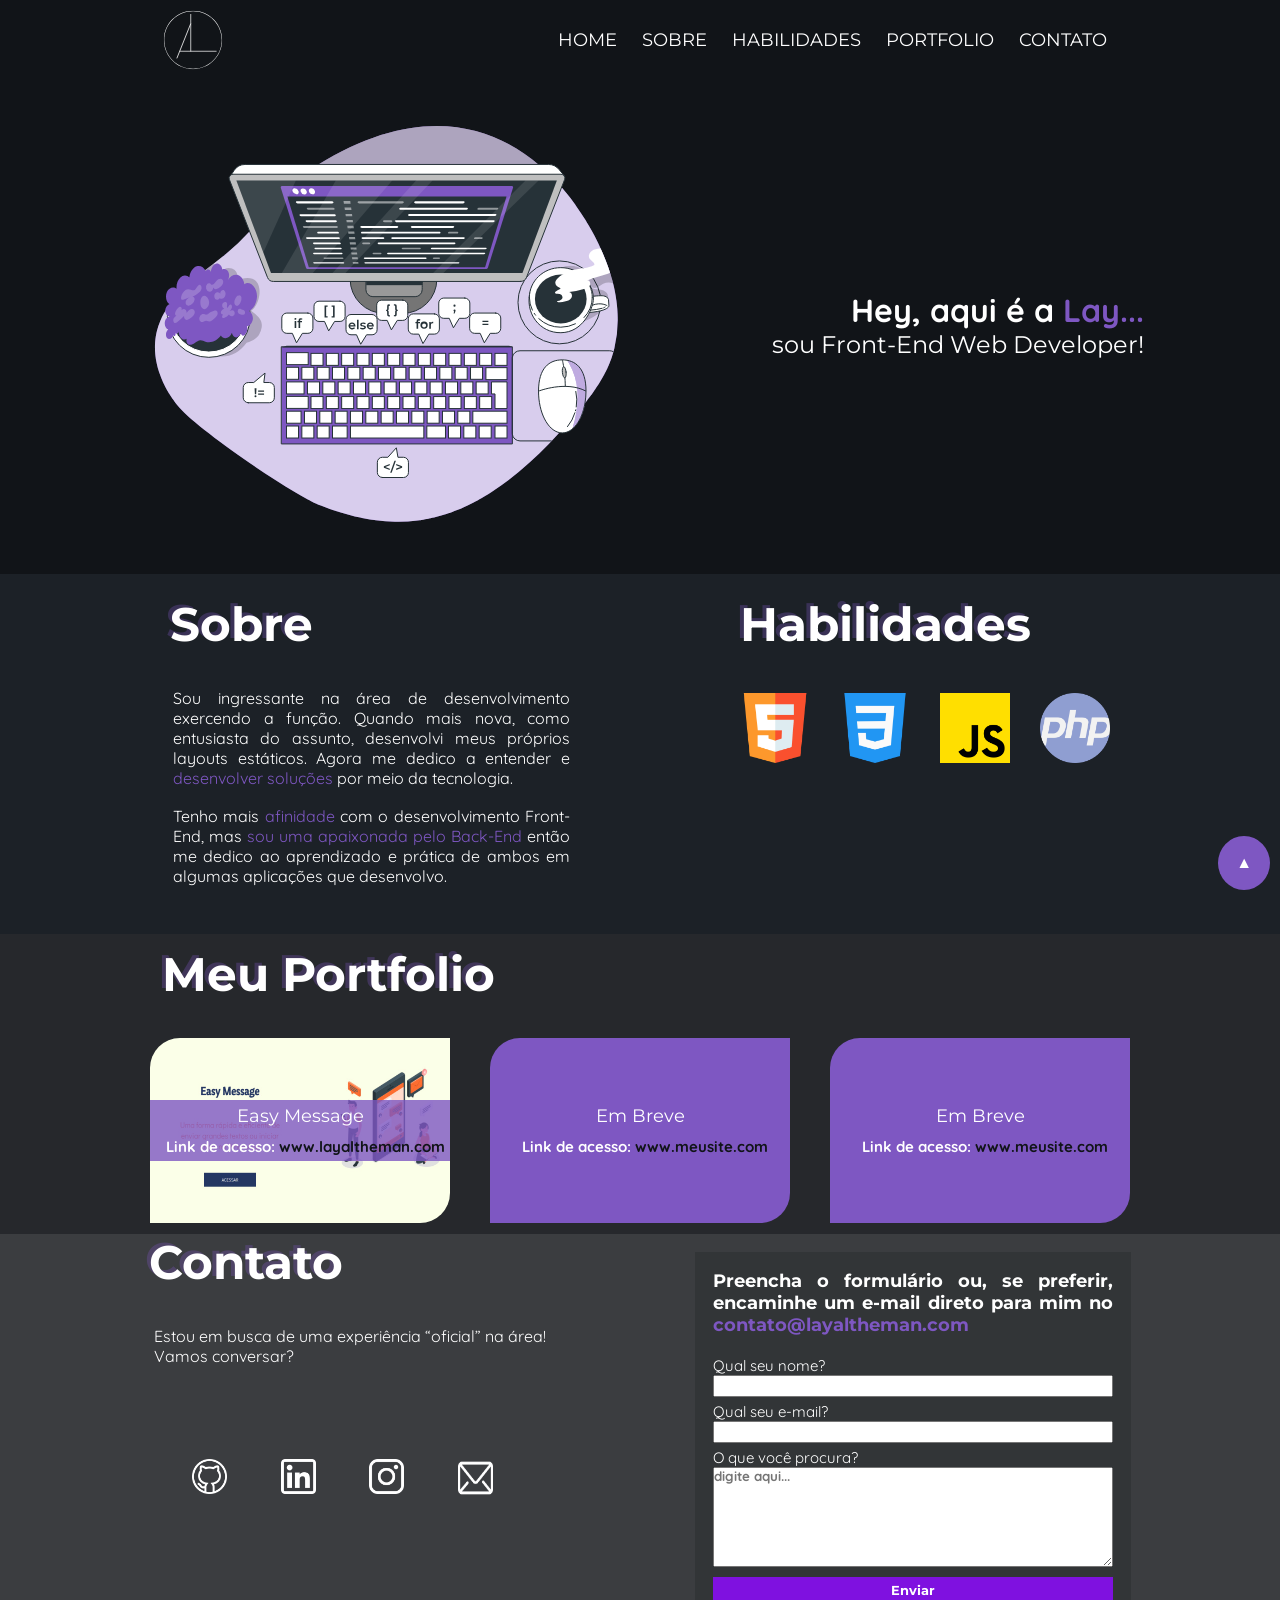
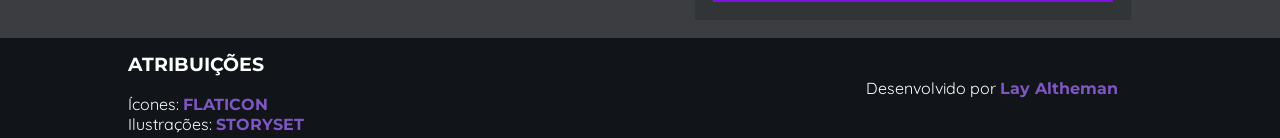
<file: index.html>
<!DOCTYPE html>
<html lang="pt-BR">
<head>
    <meta charset="UTF-8">
    <meta http-equiv="X-UA-Compatible" content="IE=edge">
    <meta name="google-site-verification" content="vIl0GQqZh0MiIfu8AXcQtOEB9rb-BNzyMG7gTMxuEFM" />
    <meta name="msvalidate.01" content="1947B5E745FAE907A1EB44F3A4F02AA8" />
    <meta name="viewport" content="width=device-width, initial-scale=1.0">
    <meta name="author" content="Laysa Altheman">
    <meta name="description" content="Portfolio da front-end web developer Laysa Altheman">
    <meta name="keywords" content="portfolio, html, css, javascript, front-end, desenvolvimento, web designer, web developer, construção de sites">
    <meta name="robots" content="index, follow">
    <link rel="icon" type="image/x-icon" href="./assets/img/png/outline-preto-logo.ico">
    <link rel="preconnect" href="https://fonts.googleapis.com">
    <link rel="preconnect" href="https://fonts.gstatic.com" crossorigin>
    <link href="https://fonts.googleapis.com/css2?family=Montserrat:wght@400;700&family=Quicksand:wght@300&display=swap" rel="stylesheet">

    <link rel="stylesheet" href="./assets/css/index.css">
    <link rel="stylesheet" href="./assets/css/index-firstLevel.css">
    <link rel="stylesheet" href="./assets/css/index-secondLevel.css">
    <link rel="stylesheet" href="./assets/css/index-thirdLevel.css">
    <link rel="stylesheet" href="./assets/css/index-fourthLevel.css">

    <!-- <link rel="stylesheet" href="./assets/css/mobile/mobile.css"> -->
    <title>Lay Altheman | Front End Web Developer</title>
</head>
<body>
    <!-- conteudo principal -->
    <main class="content">
        <header>
            <div class="logotipo">
                <p class="logo">
                    <a href="https://www.layaltheman.com/"><img src="./assets/img/svg/portfolio.svg" alt="Logo do portfolio de Lay Altheman front-end web developer"></a> 
                </p>
            </div> 
        <!-- links de navegação -->
            <nav>
                <a id="menu">☰</a>
                <div class="links-navega">
                    <div class="outros-links">
                        <a href="https://www.layaltheman.com/">HOME</a>
                        <a href="#sobre" id="about">SOBRE</a>
                        <a href="#habilidades" id="skills">HABILIDADES</a>
                        <a href="#portfolio" id="portfolio">PORTFOLIO</a>
                        <a href="#contato" id="contact">CONTATO</a>
                    </div>
                </div>
            </nav>
         </header>
        <!-- fim dos links de navegação -->

        <!-- primeiro nível -->
        <div class="first-level">
            <div class="first-left">
                <img src="./assets/img/svg/computer-code.svg" alt="Logo do portfolio da desevolvedora Lay Altheman">
            </div>
            <div class="first-right">
                <h1>Hey, aqui é a <span class="change-color FR">Lay...</span></h1>
                <h2>sou Front-End Web Developer!</h2>
            </div>
        </div>
        <!-- fim do primeiro nível -->
        <!-- segundo nível -->
        <div class="second-level">
            <div class="second-left" id="second-left">
                <div class="content-SecondLevel">
                    <h1><a name="sobre"></a>Sobre</h1>
                    <p>Sou ingressante na área de desenvolvimento exercendo a função. 
                        Quando mais nova, como entusiasta do assunto, desenvolvi meus próprios layouts estáticos. 
                        Agora me dedico a entender e <span class="change-color SL">desenvolver soluções</span> 
                        por meio da tecnologia.
                    </p>
                    <br>
                    <p>Tenho mais <span class="change-color second-Sl">afinidade</span> com o desenvolvimento Front-End, 
                        mas <span class="change-color third-Sl">sou uma apaixonada pelo Back-End</span> então me dedico 
                        ao aprendizado e prática de ambos em algumas aplicações que desenvolvo.</p>
                    <br>
                </div>
            </div>
            <div class="second-right" id="second-right">
                <h1><a name="habilidades"></a>Habilidades</h1>
                <div class="align">
                    <img src="./assets/img/png/color-HTML.png" alt="Domínio da habilidade HTML5: 9/10">
                    <img src="./assets/img/png/color-CSS.png" alt="Domínio da habilidade CSS3: 9/10">
                    <img src="./assets/img/png/color-JS.png" alt="Domínio da habilidade Javascript: 6/10">
                    <img src="./assets/img/png/color-PHP.png" alt="Domínio da habilidade PHP: 3/10">
                </div>
            </div>
        </div>
        <!-- fim do segundo nível -->
        <!-- terceiro nível -->
        <div class="third-level" id="third-level">
            <h1 class="third-up"><a name="portfolio"></a>Meu Portfolio</h1>
            <div class="third-down">
                <div class="thirdDown-level">
                    <div class="projeto one">
                        <div class="title blur">
                            <h2 class="soon">Easy Message</h2>
                            <p>Link de acesso: <a href="https://layaltheman.com/projeto/easyMessage/">www.layaltheman.com</a></p>
                        </div>
                    </div>
                    <div class="projeto two">
                        <h2 class="soon">Em Breve</h2>
                        <p>Link de acesso: <a href="#">www.meusite.com</a></p>
                    </div>
                    <div class="projeto three">
                        <h2 class="soon">Em Breve</h2>
                        <p>Link de acesso: <a href="#">www.meusite.com</a></p>
                    </div>
                </div>
            </div>
        </div>
        <!-- fim do terceiro nível -->
        <!-- quarto nível -->
        <div class="fourth-level" id="fourth-level">
            <div class="fourth-left">
                <h1><a name="contato"></a>Contato</h1>
                <p>Estou em busca de uma experiência “oficial” na área!
                    <br>Vamos conversar?</p>
                <div class="fourth-left-social">
                        <a href="https://github.com/LayAltheman" target="_blank"><img class="github" src="./assets/img/png/outline-github.png" alt="Link para o github da desenvolvedora"></a>
                        <a href="https://www.linkedin.com/in/laysa-alexia-lima-altheman-12819b155/" target="_blank"><img class="linkedin" src="./assets/img/png/outline-linkedin.png" alt="Link para o linkedin da desenvolvedora"></a>
                        <a href="https://www.instagram.com/lay.altheman/" target="_blank"><img class="instagram" src="./assets/img/png/outline-instagram.png" alt="Link para o instagram da desenvolvedora"></a>
                        <a href="mailto:contato@layaltheman.com" target="_blank"><img class="email" src="./assets/img/png/outline-mail.png" alt="Copie o e-mail da desenvolvedora para contato"></a>
                </div>
            </div>
            <div class="fourth-right">
                <form action="./assets/php/formulario.php" method="post" class="form">
                    <h2>Preencha o formulário ou, se preferir, encaminhe um 
                        e-mail direto para mim no <span class="change-color">
                        contato@layaltheman.com</span></h2>

                        <label for="name">Qual seu nome?</label>
                        <input type="text" name="name" class="input" required>
                        <label for="email">Qual seu e-mail?</label>
                        <input type="email" name="email" class="input" required>
                        <label for="message">O que você procura?</label>
                        <textarea id="message" name="message" placeholder="digite aqui..." class="input" required></textarea>
                        <button type="submit" class="btn" name="btn-contato">Enviar</button>
                </form>
            </div>
        </div>
        <!-- fim do quarto nivel -->
    </main>
    <!-- fim do conteúdo principal -->
    <!-- topo -->
    <div id="topo">▲</div>
    <!-- fim do topo -->
    <!-- rodapé -->
    <footer>
        <div class="footer-left">
            <h3>Atribuições</h3>
            <p>Ícones: <a href="https://www.flaticon.com/" target="_blank">flaticon</a></p>
            <p>Ilustrações: <a href="https://storyset.com/" target="_blank">storyset</a></p>
        </div>
        <div class="footer-right">
            <p>Desenvolvido por <a href="https://www.layaltheman.com/">Lay Altheman</a></p>
        </div>
    </footer>
    <!-- fim do rodapé -->
    <script src="./assets/js/index.js"></script>
</body>
</html>
</file>
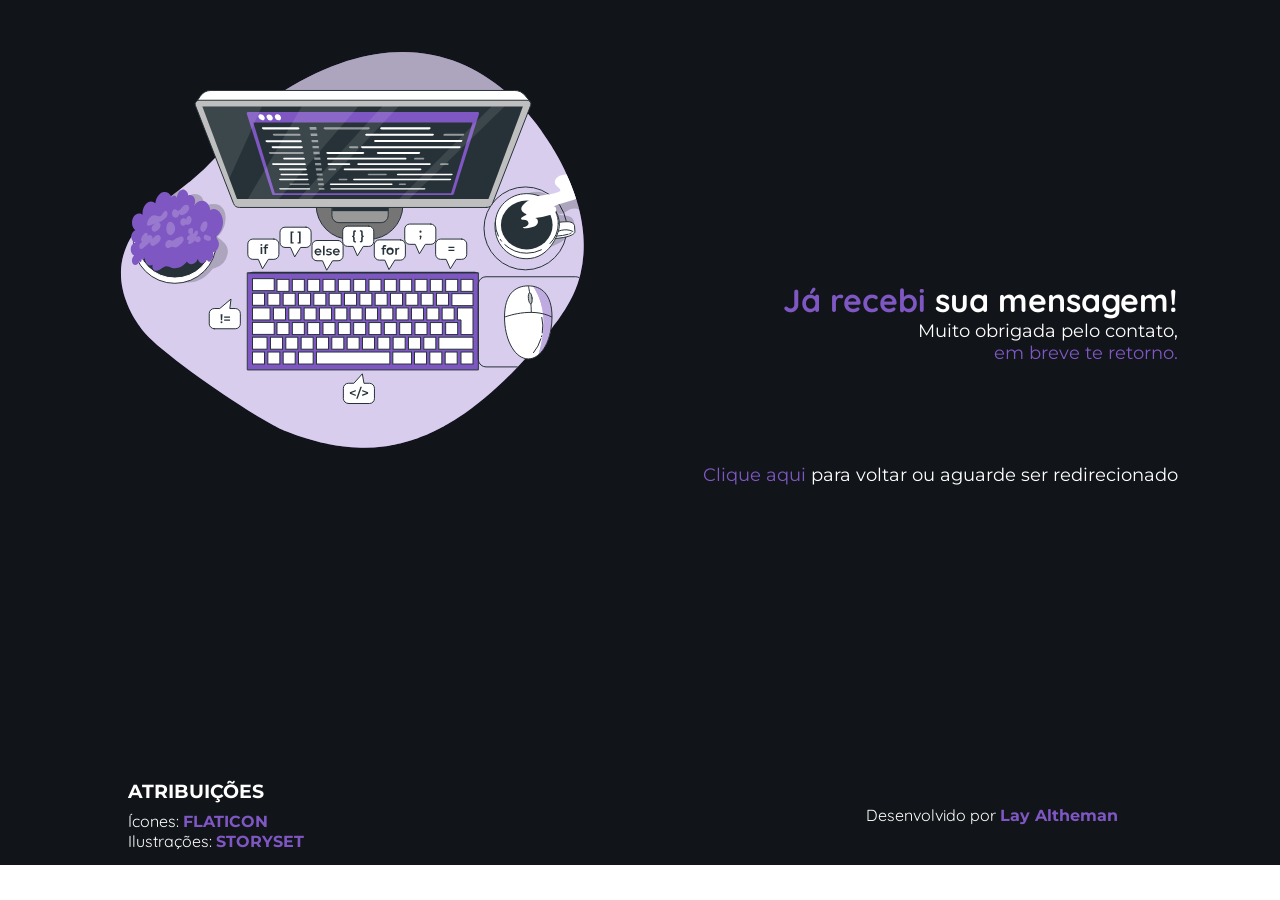
<file: pages/thankYou.html>
<!DOCTYPE html>
<html lang="pt-BR">
<head>
    <meta charset="UTF-8">
    <meta http-equiv="X-UA-Compatible" content="IE=edge">
    <meta name="google-site-verification" content="vIl0GQqZh0MiIfu8AXcQtOEB9rb-BNzyMG7gTMxuEFM" />
    <meta name="viewport" content="width=device-width, initial-scale=1.0">
    <meta name="author" content="Laysa Altheman">
    <meta name="description" content="Portfólio da front-end web developer Laysa Altheman">
    <meta name="keywords" content="portfolio, html, css, javascript, front-end, desenvolvimento, web designer, web developer, construção de sites">
    <meta name="robots" content="index, follow">
    <link rel="icon" type="image/x-icon" href="./assets/img/png/outline-preto-logo.ico">

    <link rel="preconnect" href="https://fonts.googleapis.com">
    <link rel="preconnect" href="https://fonts.gstatic.com" crossorigin>
    <link href="https://fonts.googleapis.com/css2?family=Montserrat:wght@400;700&family=Quicksand:wght@300&display=swap" rel="stylesheet">
    
    <link rel="stylesheet" href="../assets/css/thankYou.css">
    <link rel="stylesheet" href="../assets/css/thankYou-index.css">
    
    <title>Lay Altheman | Front End Web Developer</title>
</head>
<body>
    <!-- conteudo principal -->
    <main class="content">
         <!-- primeiro nível -->
         <div class="first-level">
            <div class="first-left">
                <img src="../assets/img/svg/computer-code.svg" alt="Logo do portfolio da desevolvedora Lay Altheman">
            </div>
            <div class="first-right">
                <h1><span class="change-color">Já recebi</span> sua mensagem!</h1>
                <p class="FR">Muito obrigada pelo contato,</p>
                <p class="FR"><span class="change-color">em breve te retorno.</span></p>
            

                <div class="second-right">
                    <p class="FR"><a href="https://www.layaltheman.com">Clique aqui</a> para voltar ou aguarde ser redirecionado</p>
                </div>
            </div>


        </div>
        <!-- fim do primeiro nível -->
    </main>
    <!-- rodapé -->
    <footer>
        <div class="footer-left">
                <h3>Atribuições</h3>
                <p>Ícones: <a href="https://www.flaticon.com/" target="_blank">flaticon</a></p>
                <p>Ilustrações: <a href="https://storyset.com/" target="_blank">storyset</a></p>
            </div>
            <div class="footer-right">
                <p>Desenvolvido por <a href="https://www.layaltheman.com/">Lay Altheman</a></p>
            </div>
    </footer>
    <!-- fim do rodapé -->
</body>
</html>
</file>
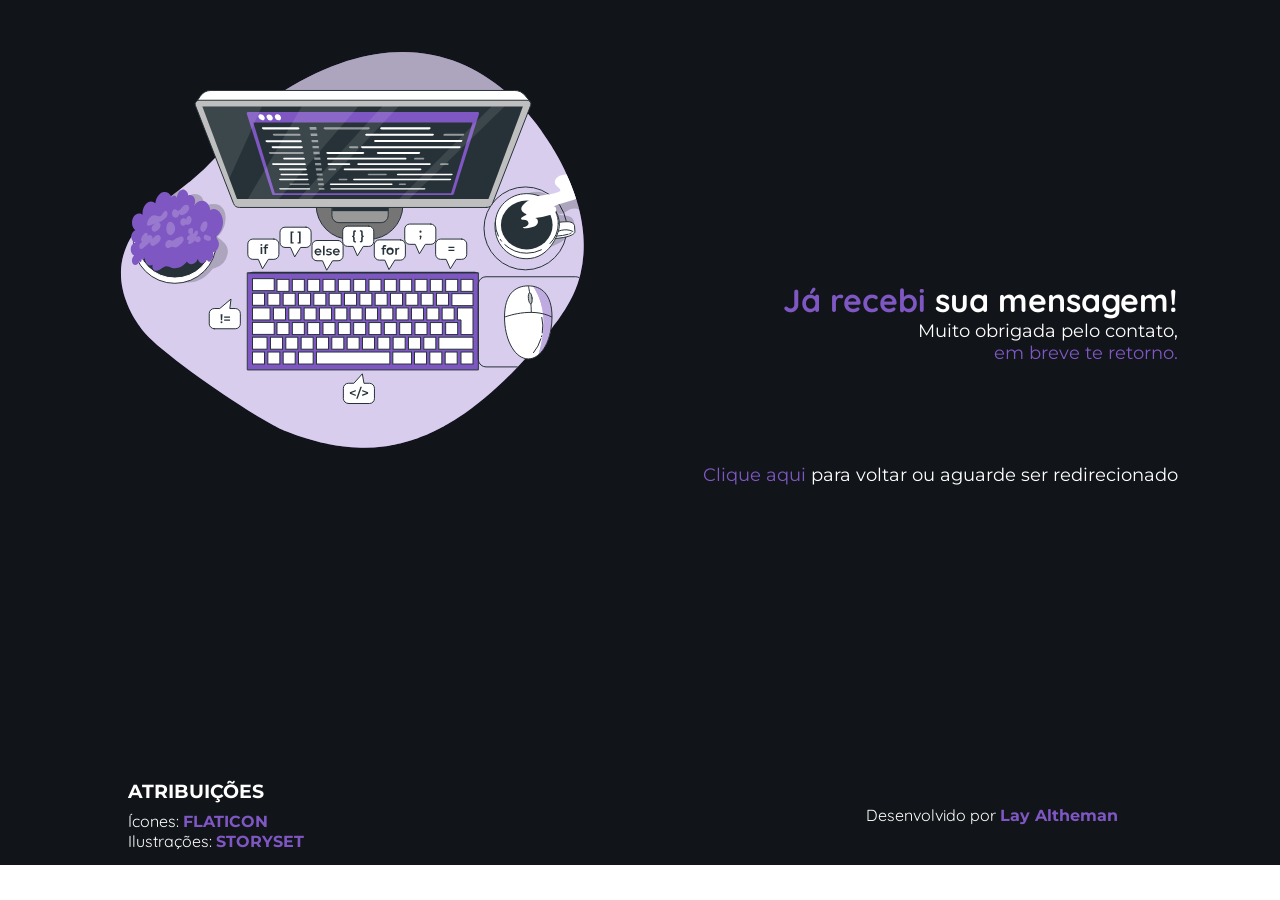
<file: assets/pages/thankYou.html>
<!DOCTYPE html>
<html lang="pt-BR">
<head>
    <meta charset="UTF-8">
    <meta http-equiv="X-UA-Compatible" content="IE=edge">
    <meta name="google-site-verification" content="vIl0GQqZh0MiIfu8AXcQtOEB9rb-BNzyMG7gTMxuEFM" />
    <meta name="viewport" content="width=device-width, initial-scale=1.0">
    <meta name="author" content="Laysa Altheman">
    <meta name="description" content="Portfólio da front-end web developer Laysa Altheman">
    <meta name="keywords" content="portfolio, html, css, javascript, front-end, desenvolvimento, web designer, web developer, construção de sites">
    <meta name="robots" content="index, follow">
    <link rel="icon" type="image/x-icon" href="../img/png/outline-preto-logo.ico">

    <link rel="preconnect" href="https://fonts.googleapis.com">
    <link rel="preconnect" href="https://fonts.gstatic.com" crossorigin>
    <link href="https://fonts.googleapis.com/css2?family=Montserrat:wght@400;700&family=Quicksand:wght@300&display=swap" rel="stylesheet">
    
    <link rel="stylesheet" href="../css/thankYou.css">
    <link rel="stylesheet" href="../css/thankYou-index.css">
    
    <title>Lay Altheman | Front End Web Developer</title>
</head>
<body>
    <!-- conteudo principal -->
    <main class="content">
         <!-- primeiro nível -->
         <div class="first-level">
            <div class="first-left">
                <img src="../img/svg/computer-code.svg" alt="Logo do portfolio da desevolvedora Lay Altheman">
            </div>
            <div class="first-right">
                <h1><span class="change-color">Já recebi</span> sua mensagem!</h1>
                <p class="FR">Muito obrigada pelo contato,</p>
                <p class="FR"><span class="change-color">em breve te retorno.</span></p>
            

                <div class="second-right">
                    <p class="FR"><a href="https://www.layaltheman.com">Clique aqui</a> para voltar ou aguarde ser redirecionado</p>
                </div>
            </div>
        </div>
        <!-- fim do primeiro nível -->
    </main>
    <!-- rodapé -->
    <footer>
        <div class="footer-left">
                <h3>Atribuições</h3>
                <p>Ícones: <a href="https://www.flaticon.com/" target="_blank">flaticon</a></p>
                <p>Ilustrações: <a href="https://storyset.com/" target="_blank">storyset</a></p>
            </div>
            <div class="footer-right">
                <p>Desenvolvido por <a href="https://www.layaltheman.com/">Lay Altheman</a></p>
            </div>
    </footer>
    <!-- fim do rodapé -->
    <script src="../js/index.js"></script>
</body>
    <script>
        //redirect da página
        window.setTimeout(function(){
            window.location.href = "https://www.layaltheman.com";
        }, 5000);
    </script>

</html>
</file>
<file: assets/css/index.css>
@import url(./mobile/index-mobile.css);
@import url('https://fonts.googleapis.com/css2?family=Montserrat:wght@900&family=Quicksand:wght@300&display=swap');

*{
    margin: 0;
    padding: 0;
    box-sizing: border-box;
}
body{
    color: white;
    width: 100vw;
    /* overflow-x: hidden; */
}
#menu {
    visibility: hidden;
    cursor: pointer;
}
/* section header/nav */
header {
    display: flex;
    justify-content: space-around;
    padding-top: 10px;
    background-color: #111418;
}
.logo img{
    width: 60px;
    height: 60px;
}
.links-navega {
    display: flex;
    font-family: Montserrat;
    font-size: 18px;
}
.links-navega a {
    text-decoration: none;
    color: white;
    padding: 10px;
    transition: 1s;
}
.links-navega :hover{
    color: #7E57C2;
    transition: 1s;
}
/* fim da section header/nav */

/* personalização das tags span */
.change-color {
    color: #7E57C2;
}
h1 {
    font-family: Quicksand;
}
h2 {
    font-family: Montserrat;
    font-weight: 400;
}
/* fim da parsonalização das tags span */
/* botão subir ao topo */
#topo {
    color: white;
    background-color: #7E57C2;
    text-decoration: none;
    padding: 18px;
    position: fixed;
    right: 10px;
    bottom: 10px;
    border-radius: 100%;cursor: pointer;
}
/* fim do botão subir ao topo */
/* rodapé */
footer {
    display: flex;
    flex-direction: row;
    align-items: center;
    background-color: #111418;
    min-height: 100px;
    width: 100vw;
}
.footer-left {
    display: flex;
    flex-direction: column;
    width: 50%;
    margin-left: 10%;
}
.footer-left h3 {
    font-family: Montserrat;
    margin-bottom: 8px;
    text-transform: uppercase;
    padding: 10px 0;
}
.footer-left p {
    font-family: Quicksand;
}
.footer-left a {
    text-decoration: none;
    color: #7E57C2;
    text-transform: uppercase;
    font-family: Montserrat;
    font-weight: bold;
}
.footer-right {
    display: flex;
    justify-content: center;
    width: 50%;
    font-family: Quicksand;
    padding: 10px 0;
}

.footer-right a {
    text-decoration: none;
    color: #7E57C2;
    font-family: Montserrat;
    font-weight: bold;
}
/* fim do rodapé */
</file>
<file: assets/css/index-firstLevel.css>
@import url(../css/mobile/mobile.css);
/* primeiro nível ilustração+texto */
.first-level {
    display: flex;
    flex-direction: row;
    justify-content: space-evenly;
    width: 100%;
    background-color: #111418;
}

.first-left img {
    width: 500px;
    height: 500px;
}

.first-left {
    display: flex;
}

.first-right {
    display: flex;
    flex-direction: column;
    justify-content: center;
    align-items: flex-end;
}
/* fim do primeiro nível */
</file>
<file: assets/css/index-secondLevel.css>
@import url(./mobile/index-mobile.css);

/* segundo nível */
.second-level {
    background-color: #1C2127;
    display: flex;
    width: 100%;
    min-height: 360px;
    justify-content: space-evenly;
}
/* esquerda */
.second-level h1 {
    font-family: Montserrat;
    font-size: 47px;
    text-shadow: -4px -3px rgba(126, 87, 194, 0.3);
    padding-bottom: 35px;
    padding-top: 22px;
}
.second-level p {
    width: 400px;
    text-align: justify;
    font-family: Quicksand;
    padding-left: 3px;
}
/* direita */
.second-right {
    display: flex;
    flex-direction: column;
    gap: 5px;
}

.second-right p {
    padding-left: 10px;
}

.second-right h1 {
    font-family: Montserrat;
}
.second-right img {
    width: 70px;
    height: 70px;
}
.align {
    display: flex;
    flex-direction: row;
    align-items: center;
    justify-content: space-evenly;
    gap: 30px;
    padding: 0 0 30px 0;
}
/* fim do segundo nível */
</file>
<file: assets/css/index-thirdLevel.css>
@import url(./mobile/index-mobile.css);

.third-level h1{
    font-family: Montserrat;
    font-size: 47px;
    text-shadow: -4px -3px rgba(126, 87, 194, 0.3);
    padding-bottom: 35px;
}
.third-level {
    background-color: #26282C;
    display: flex;
    flex-direction: column;
    justify-content: center;
    min-height: 300px;
}
.third-up {
    display: flex;
    justify-content: space-evenly;
    width: 45%;
}
.thirdDown-level {
    display: flex;
    justify-content: center;
    align-items: center;
    flex-wrap: wrap;
    gap: 40px;
    position:relative;
}
.projeto {
    display: flex;
    flex-direction: column;
    justify-content: center;
    height: 185px;
    width: 300px;
    border-radius: 30px 0;

    background-color: #7e57c2;
    transition: 0.5s linear;
}
.projeto p {
    width: 100%;
    font-family: Quicksand;
    font-weight: bold;
    color: white;
    font-size: 15px;
    padding-left: 10px;
    text-align: center;
}
.projeto a {
    text-decoration: none;
    color: #111418;
    font-weight:bolder;
}
.projeto:hover {
    transform: scale(1.1);
}
.soon {
    font-size: 18px;
    font-family: Montserrat;
    display: flex;
    justify-content: center;
    margin-bottom: 10px;
}
.one {
    background-image: url('/assets/img/jpg/easyMessage.jpeg');
    background-size: 320px 200px;
}
.blur {
    background-color: rgba(126, 87, 194, 0.8);
    /* background-color: rgba(255, 255, 255, 0.8); */
    padding: 5px 0;
}
</file>
<file: assets/css/index-fourthLevel.css>
@import url(./mobile/index-mobile.css);

/* quarto nível */
.fourth-level {
    display: flex;
    justify-content: space-evenly;
    background-color: #3B3D40;
    width: 100%;
}
/* esquerda */

 .fourth-level h1 {
    font-family: Montserrat;
    font-size: 47px;
    text-shadow: -4px -3px rgba(126, 87, 194, 0.3);
    padding-bottom: 35px;
    margin-left: 10px;
    /*padding-top: 22px;
    margin-left: 27%; */
}
.fourth-left p {
    text-align: justify;
    font-family: Quicksand;
    margin-left: 15px;
}
.fourth-left-social {
    display: flex;
    align-items: center;
    justify-content: space-evenly;
    width: 100%;
}
.fourth-left-social img {
    width: 35px;
    height: 35px;
    margin-top: 90px;
}
.fourth-left-social .email {
    display: flex;
    align-items: flex-end;
    width: 35px;
    height: 44px;
} 
/* fim esquerda */

/* direta */

 .fourth-right {
    display: flex;
    flex-direction: column;
    justify-content: center;
    align-items: center;
}
.fourth-right > form {
    display: flex;
    flex-direction: column;
    padding: 18px;
    margin: 18px 10px;
    font-size: 15px;
    background-color: rgba(17, 20, 24, 0.2);
    width: 436px;
    font-family: Quicksand;
}
.fourth-right h2 {
    font-size: 18px;
    text-align: justify;
    font-family: Montserrat;
    font-weight: 700;
    margin-bottom: 15px;
}

label {
    margin-top: 5px;
}
.input {
    outline: 0;
    height: 22px;
    font-family: Quicksand;
    font-weight: bold;

}
textarea {
    outline: 0;
    min-height: 100px !important;
    min-width: 400px;
    
    max-height: 300px;
    max-width: 400px;
}
.btn {
    height: 25px;
    margin-top: 10px;
    background-color: #7f11e0;
    border: none;
    color: white;
    transition: 1s;
    font-family: Montserrat;
    font-weight: 700;
}

.btn:hover {
    background-color: transparent;
    border: 1px solid #7f11e0;
    cursor: pointer;
}
/* fim direta */
/* fim do quarto nível */
</file>
<file: assets/css/mobile/mobile.css>
@media (max-width: 1085px) {
    body {
        color: pink;
    }

    footer {
        display: flex;
        flex-direction: column;
    }

    .fourth-level {
        display: flex;
        flex-direction: column;
    }
    
    .second-level {
        display: flex;
        flex-direction: column;
    }

    .first-level {
        display: flex;
        flex-direction: column;
        align-items: center;
    }

    .first-level img {
        width: 200px;
        height: 200px;
    }

    /* menu */
    .logo img {
        display: none;
    }
    .links-navegacao {
        display: flex;
        flex-direction: column;
        text-decoration: none;
        align-items: center;
        /* background-color: rgba(17, 20, 24, 0.95); */
        width: 100%;
    }
    #menu {
        color: #7E57C2;
        font-size: 20px;
        text-decoration: none;
        padding: 18px;
        position: absolute;
        right: 10px;
        top: 10px;
        border-radius: 100%;
        cursor: pointer;
        visibility: visible;
    }
    .links-navegacao {
        position: absolute;
        visibility: hidden;
    }
    .show {
        visibility: visible;
        position: absolute;
    }
    /* fim do menu */
}
</file>
<file: assets/css/thankYou.css>
@import url('https://fonts.googleapis.com/css2?family=Montserrat:wght@900&family=Quicksand:wght@300&display=swap');

*{
    margin: 0;
    padding: 0;
    box-sizing: border-box;
}
body{
    color: white;
    height: 100vh;
}

/* personalização das tags span */
.change-color {
    color: #7E57C2;
}
h1 {
    font-family: Quicksand;
}
.FR {
    font-family: Montserrat;
    font-weight: 400;
    font-size: 18px;
}

/* rodapé */
footer {
    display: flex;
    flex-direction: row;
    align-items: center;
    background-color: #111418;
    height: 100px;
}
.footer-left {
    display: flex;
    flex-direction: column;
    width: 50%;
    margin-left: 10%;
}
.footer-left h3 {
    font-family: Montserrat;
    margin-bottom: 8px;
    text-transform: uppercase;
}
.footer-left p {
    font-family: Quicksand;
}
.footer-left a {
    text-decoration: none;
    color: #7E57C2;
    text-transform: uppercase;
    font-family: Montserrat;
    font-weight: bold;
}
.footer-right {
    display: flex;
    justify-content: center;
    width: 50%;
    font-family: Quicksand;
}

.footer-right a {
    text-decoration: none;
    color: #7E57C2;
    font-family: Montserrat;
    font-weight: bold;
}

/* fim do rodapé */
</file>
<file: assets/css/thankYou-index.css>
/* primeiro nível ilustração+texto */
.first-level {
    display: flex;
    flex-direction: row;
    justify-content: space-evenly;
    width: 100%;
    height: 85vh;
    background-color: #111418;
}

.first-left img {
    width: 500px;
    height: 500px;
}

.first-left {
    display: flex;
}

.first-right {
    display: flex;
    flex-direction: column;
    justify-content: center;
    align-items: flex-end;
}

.second-right {
    margin-top: 100px;
}

.second-right a {
    text-decoration: none;
    color: #7E57C2;
}

/* fim do primeiro nível */
</file>
